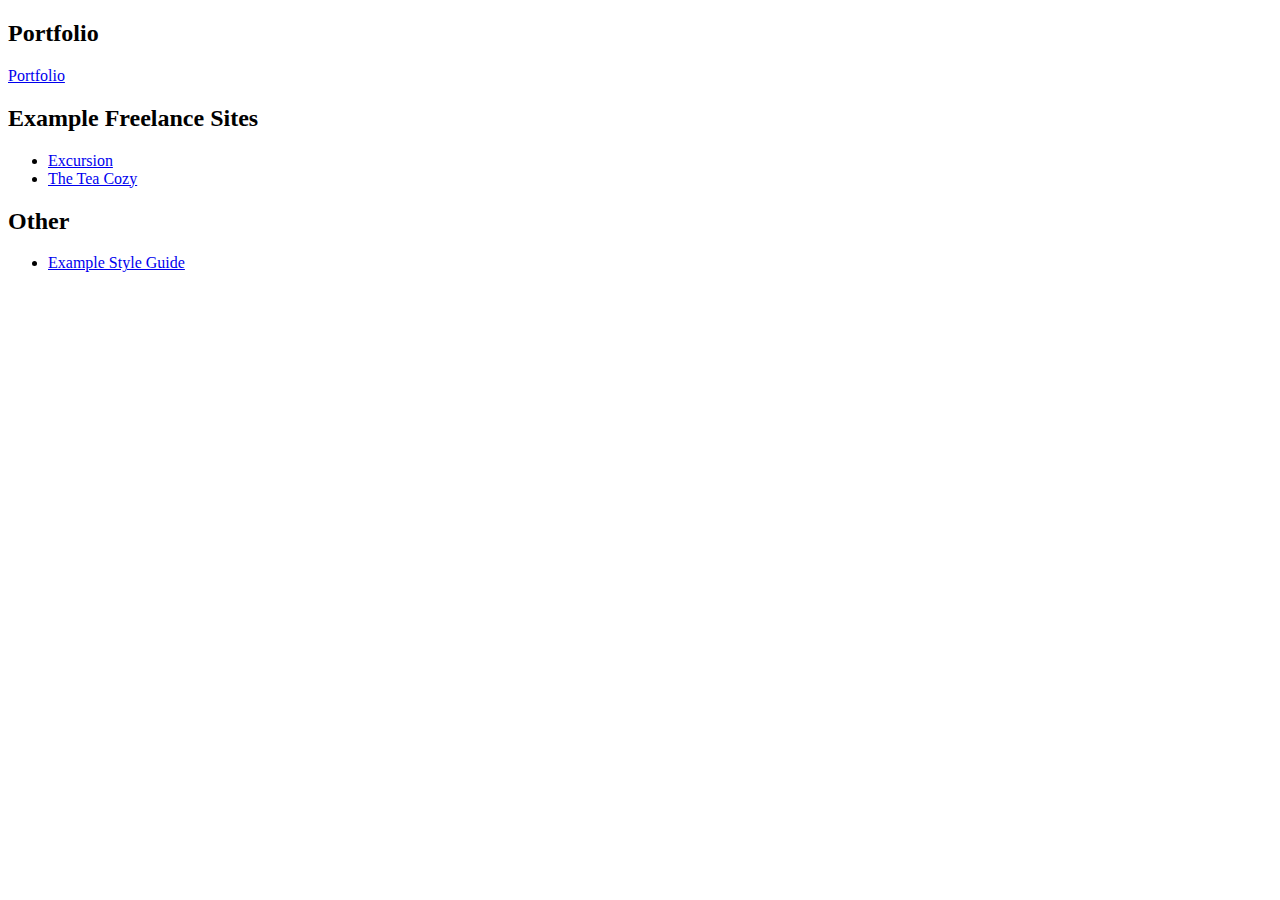
<file: index.html>
<!DOCTYPE html>
<html>
  <body>
    <h2>Portfolio</h2>
    <a href="https://nolopasaro.github.io/portfolio/portfolio.html"
      >Portfolio</a
    >
    <h2>Example Freelance Sites</h2>
    <ul>
      <li>
        <a href="https://nolopasaro.github.io/excursion_site/excursion.html"
          >Excursion</a
        >
      </li>
      <li>
        <a href="https://nolopasaro.github.io/tea_cozy/tea_cozy.html"
          >The Tea Cozy</a
        >
      </li>
    </ul>
    <h2>Other</h2>
    <ul>
      <li>
        <a
          href="https://nolopasaro.github.io/style_guide_example/style_guide.html"
          >Example Style Guide</a
        >
      </li>
    </ul>
  </body>
</html>
</file>
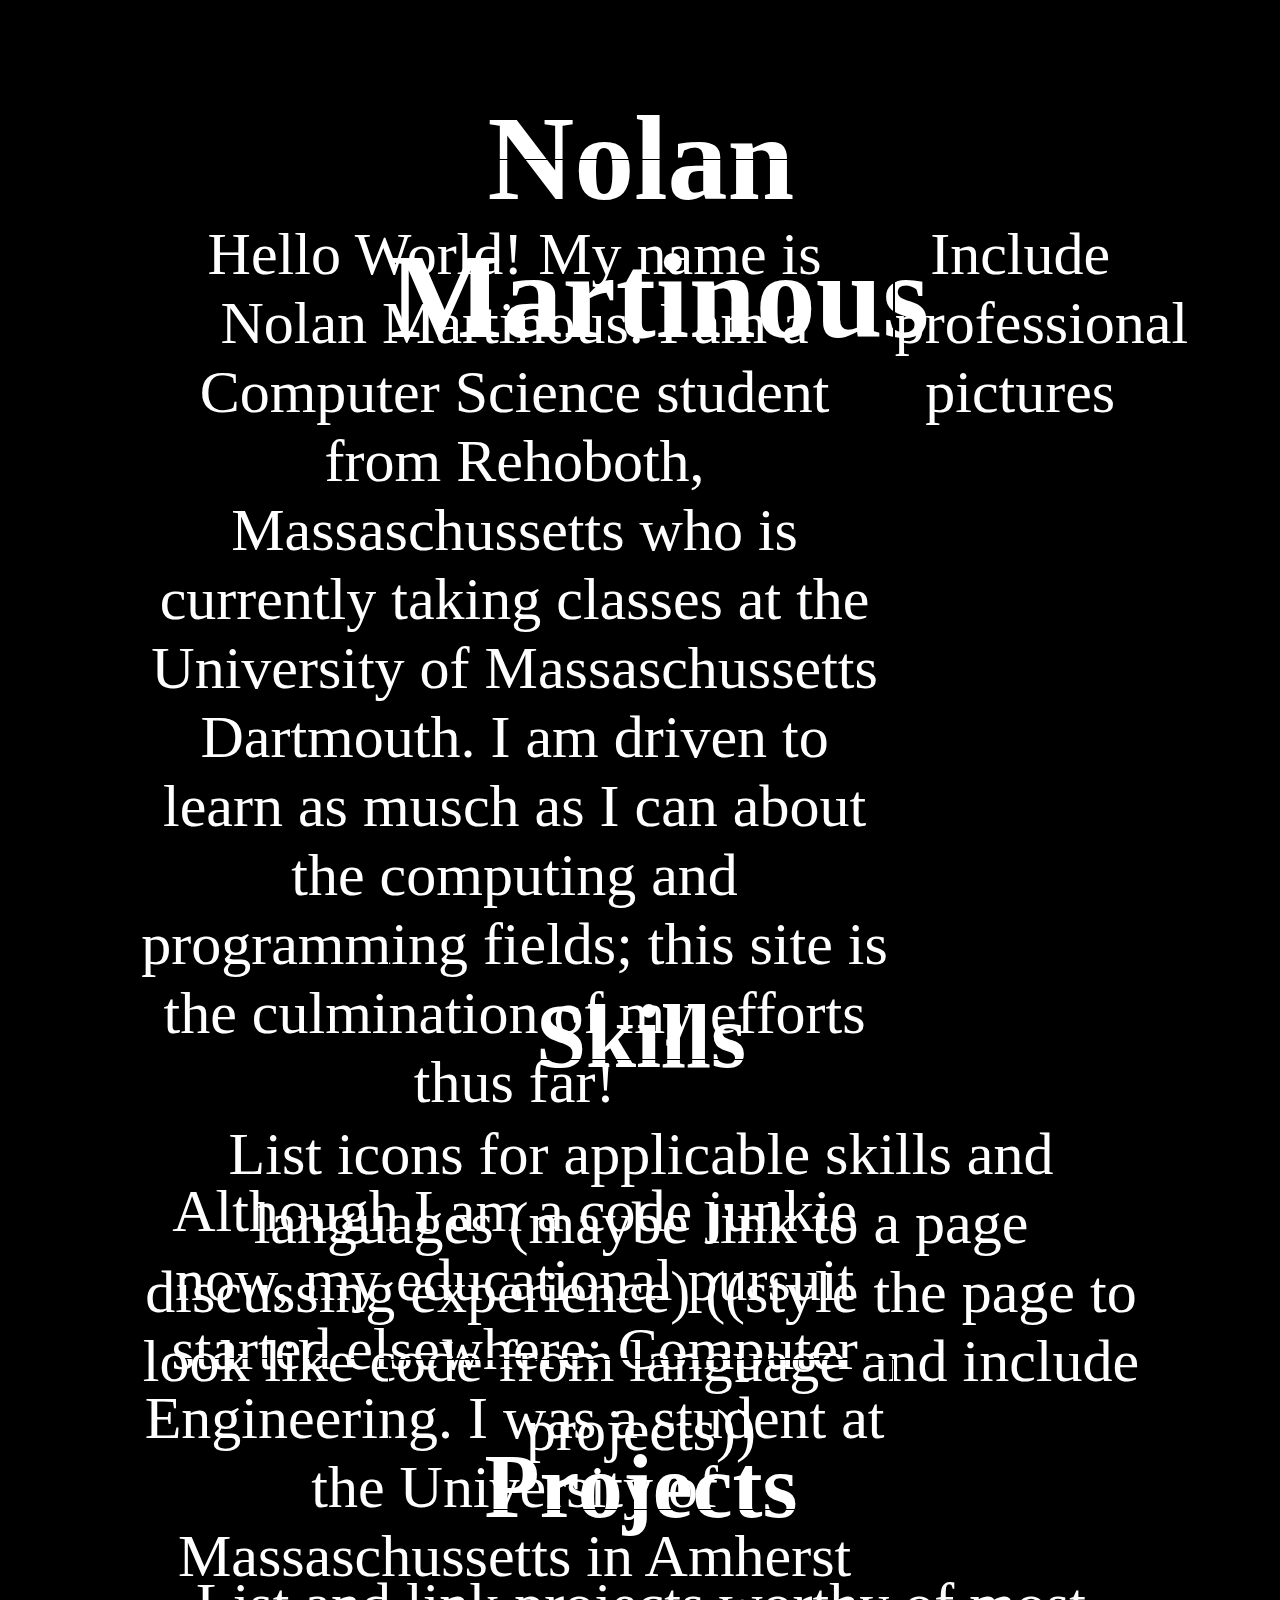
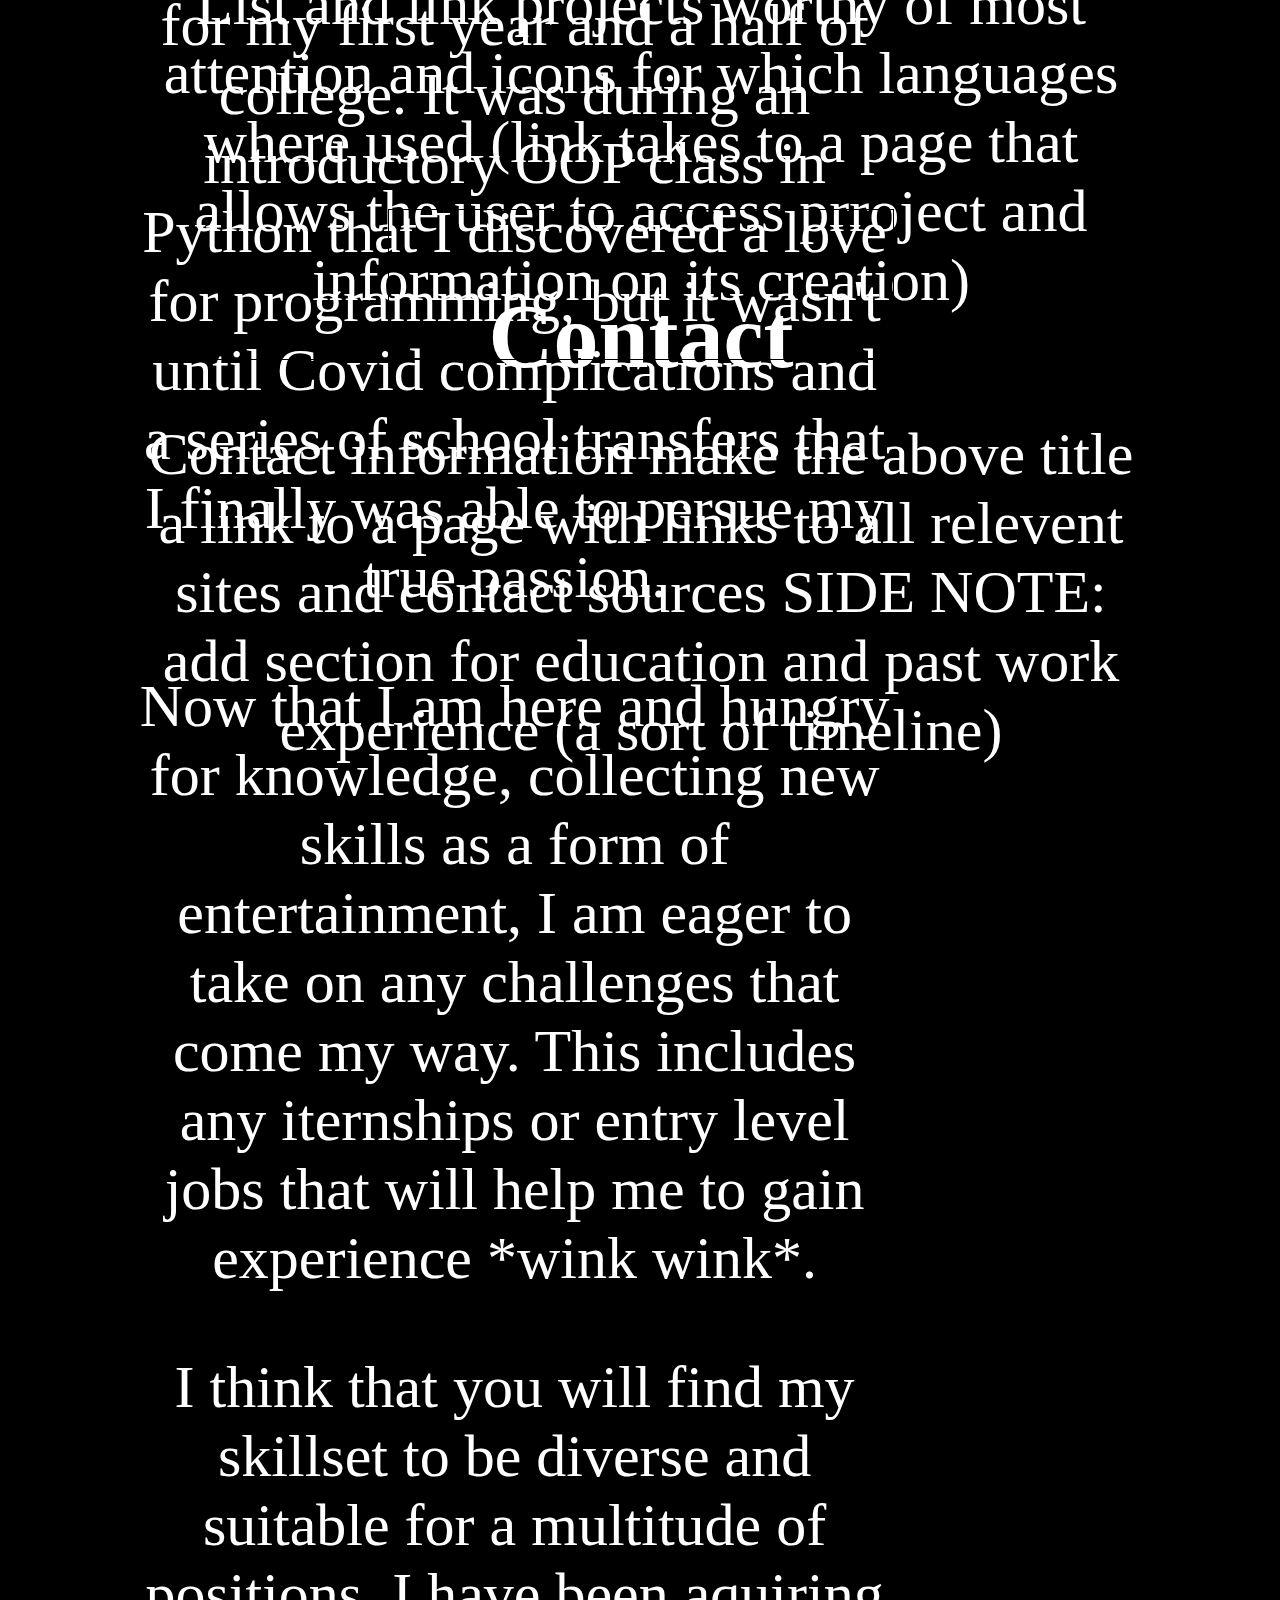
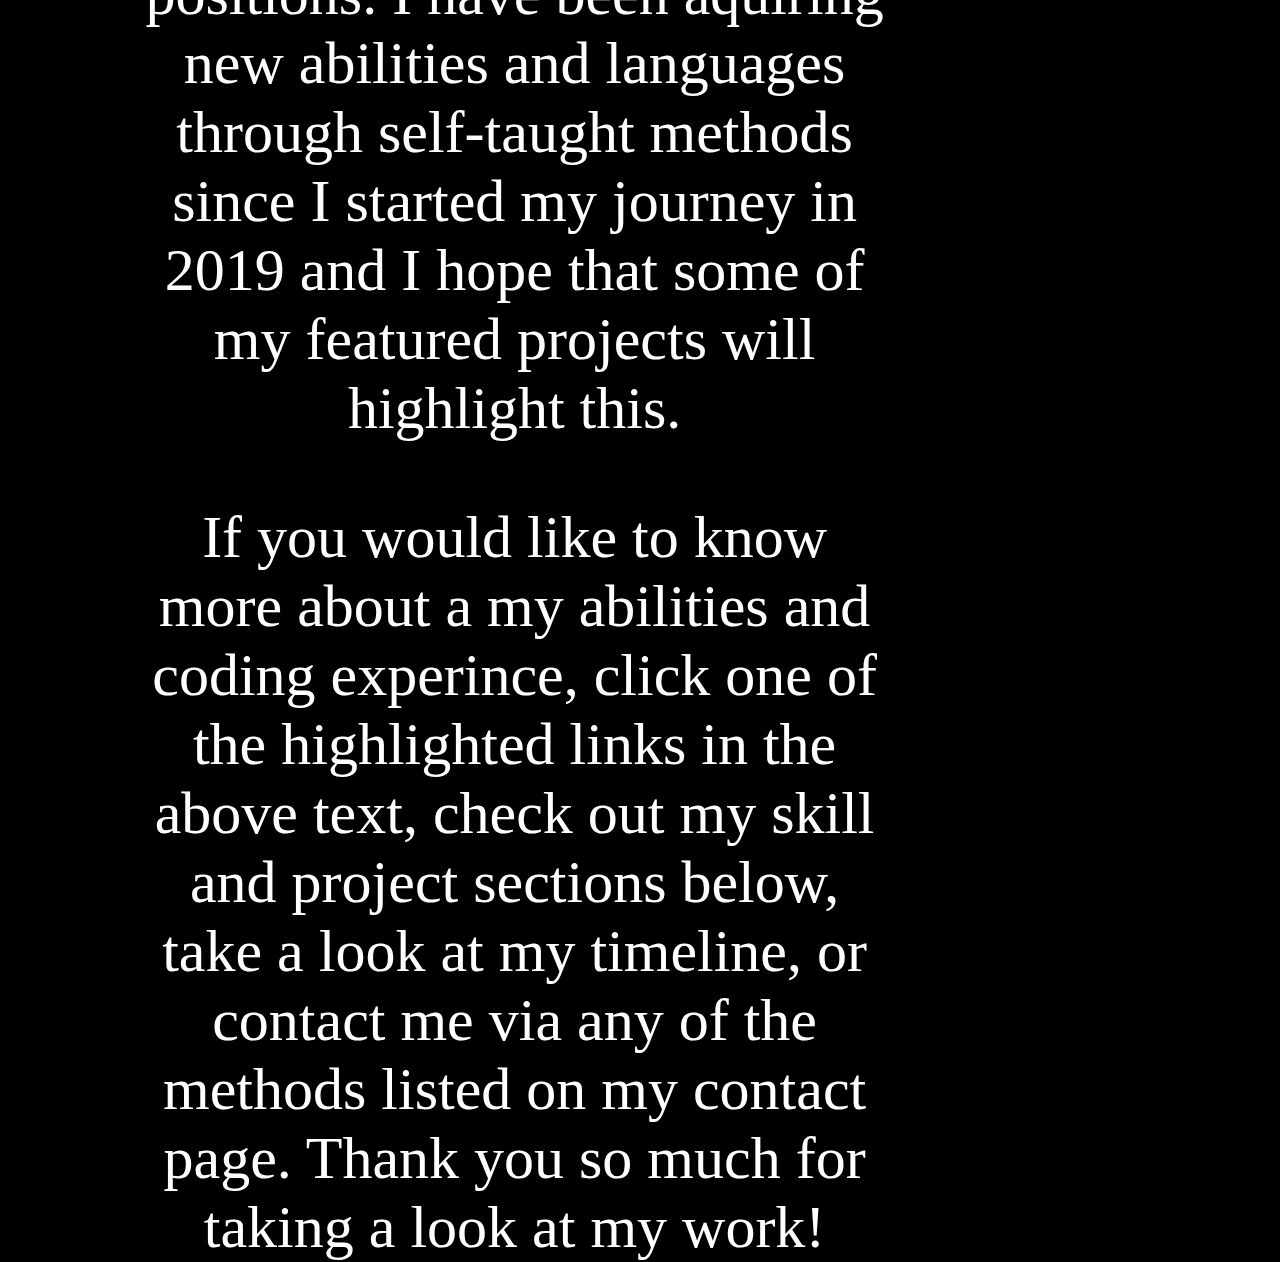
<file: portfolio/portfolio.html>
<!DOCTYPE html>
<html lang="en">
  <head>
    <meta charset="UTF-8" />
    <meta http-equiv="X-UA-Compatible" content="IE=edge" />
    <meta name="viewport" content="width=device-width, initial-scale=1.0" />
    <link href="portfolio.css" rel="stylesheet" type="text/css" />
    <title>Nolan Martinous</title>
  </head>

  <body>
    <div class="grid">
      <div class="box name">
        <h1>Nolan Martinous</h1>
      </div>

      <div class="box about">
        <p>
          Hello World! My name is Nolan Martinous. I am a Computer Science
          student from Rehoboth, Massaschussetts who is currently taking classes
          at the University of Massaschussetts Dartmouth. I am driven to learn
          as musch as I can about the computing and programming fields; this
          site is the culmination of my efforts thus far!
        </p>
        <div></div>
        <p>
          Although I am a code junkie now, my educational pursuit started
          elsewhere: Computer Engineering. I was a student at the University of
          Massaschussetts in Amherst for my first year and a half of college. It
          was during an introductory OOP class in Python that I discovered a
          love for programming, but it wasn't until Covid complications and a
          series of school transfers that I finally was able to persue my true
          passion.
        </p>
        <div></div>
        <p>
          Now that I am here and hungry for knowledge, collecting new skills as
          a form of entertainment, I am eager to take on any challenges that
          come my way. This includes any iternships or entry level jobs that
          will help me to gain experience *wink wink*.
        </p>
        <div></div>
        <p>
          I think that you will find my skillset to be diverse and suitable for
          a multitude of positions. I have been aquiring new abilities and
          languages through self-taught methods since I started my journey in
          2019 and I hope that some of my featured projects will highlight this.
        </p>
        <div></div>
        <p>
          If you would like to know more about a my abilities and coding
          experince, click one of the highlighted links in the above text, check
          out my skill and project sections below, take a look at my timeline,
          or contact me via any of the methods listed on my contact page. Thank
          you so much for taking a look at my work!
        </p>
      </div>

      <div class="box pfp">
        <p>Include professional pictures</p>
      </div>

      <div class="box skills">
        <h2>Skills</h2>
      </div>

      <div class="box skillicons">
        <p>
          List icons for applicable skills and languages (maybe link to a page
          discussing experience) ((style the page to look like code from
          language and include projects))
        </p>
      </div>

      <div class="box projects">
        <h2>Projects</h2>
      </div>

      <div class="box projectlist">
        <p>
          List and link projects worthy of most attention and icons for which
          languages where used (link takes to a page that allows the user to
          access prroject and information on its creation)
        </p>
      </div>

      <div class="box contact">
        <h2>Contact</h2>
      </div>

      <div class="box contactinfo">
        <p>
          Contact information make the above title a link to a page with links
          to all relevent sites and contact sources SIDE NOTE: add section for
          education and past work experience (a sort of timeline)
        </p>
      </div>
    </div>
  </body>
</html>
</file>
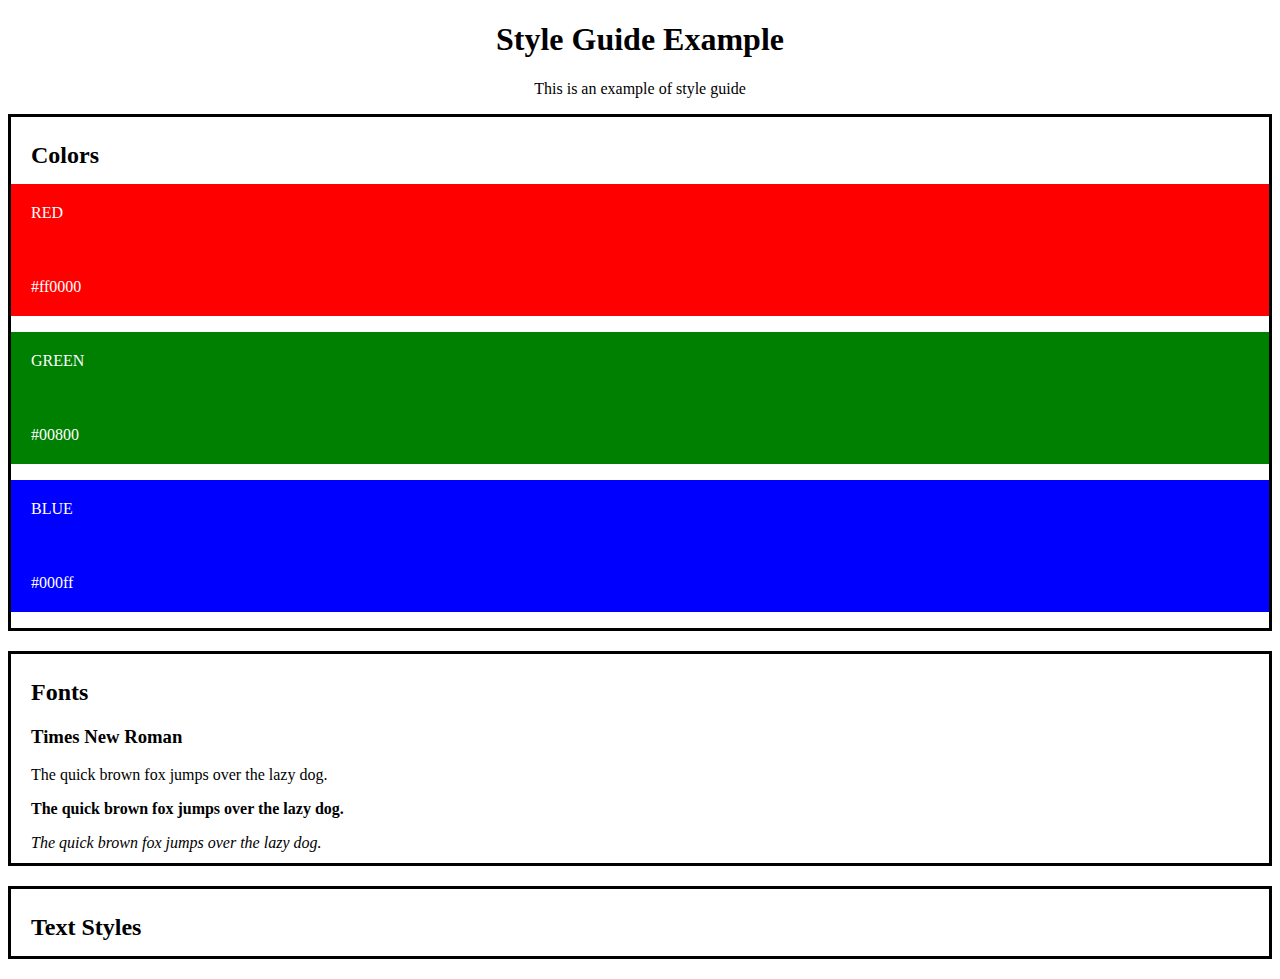
<file: style_guide_example/style_guide.html>
<!DOCTYPE html>
<html>
  <head>
    <link href="style_guide.css" rel="stylesheet" />
  </head>
  <body>
    <header>
      <h1>Style Guide Example</h1>
      <p>This is an example of style guide</p>
    </header>
    <div id="colors">
      <h2>Colors</h2>
      <div id="red">
        <p>RED</p>
        <p>#ff0000</p>
      </div>
      <div id="green">
        <p>GREEN</p>
        <p>#00800</p>
      </div>
      <div id="blue">
        <p>BLUE</p>
        <p>#000ff</p>
      </div>
    </div>
    <div id="fonts">
      <h2>Fonts</h2>
      <div id="times">
        <h3>Times New Roman</h3>
        <p>The quick brown fox jumps over the lazy dog.</p>
        <p><strong>The quick brown fox jumps over the lazy dog.</strong></p>
        <p><em>The quick brown fox jumps over the lazy dog.</em></p>
      </div>
    </div>
    <div id="textstyles">
      <h2>Text Styles</h2>
    </div>
  </body>
</html>
</file>
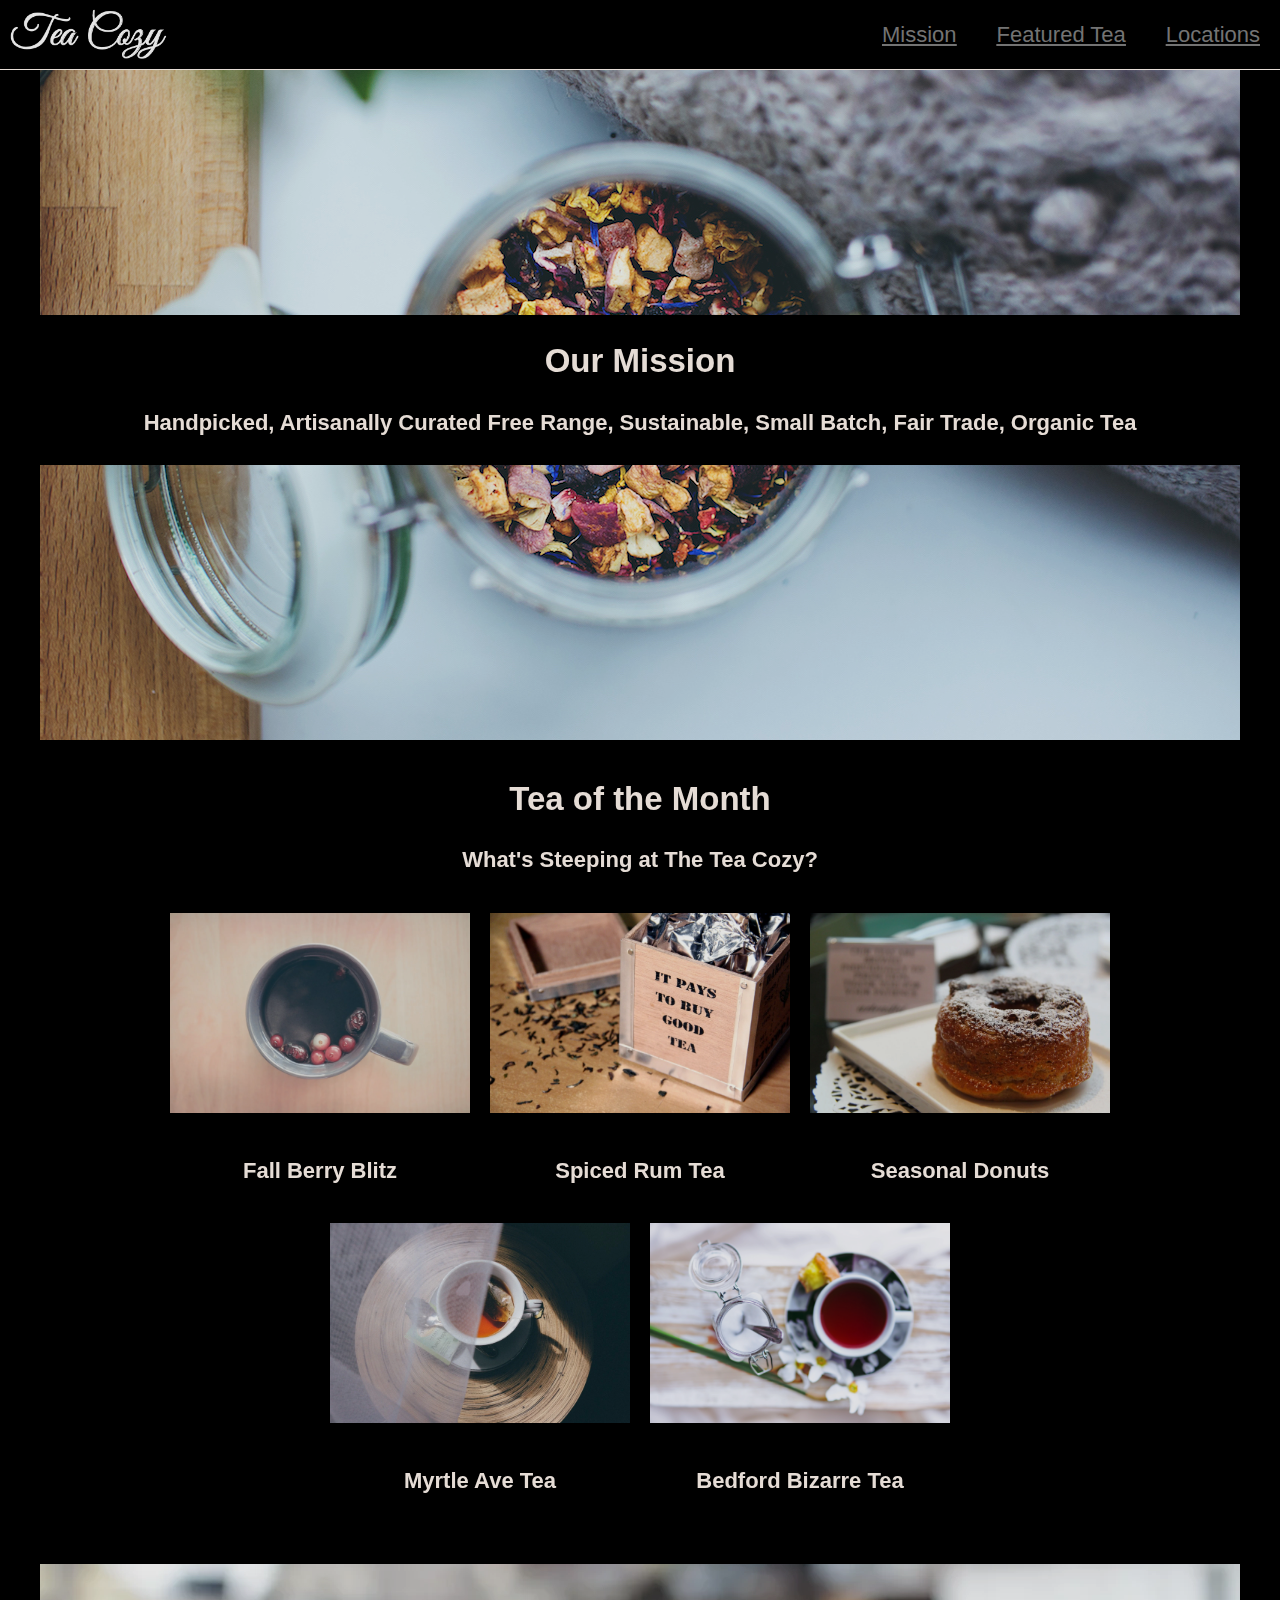
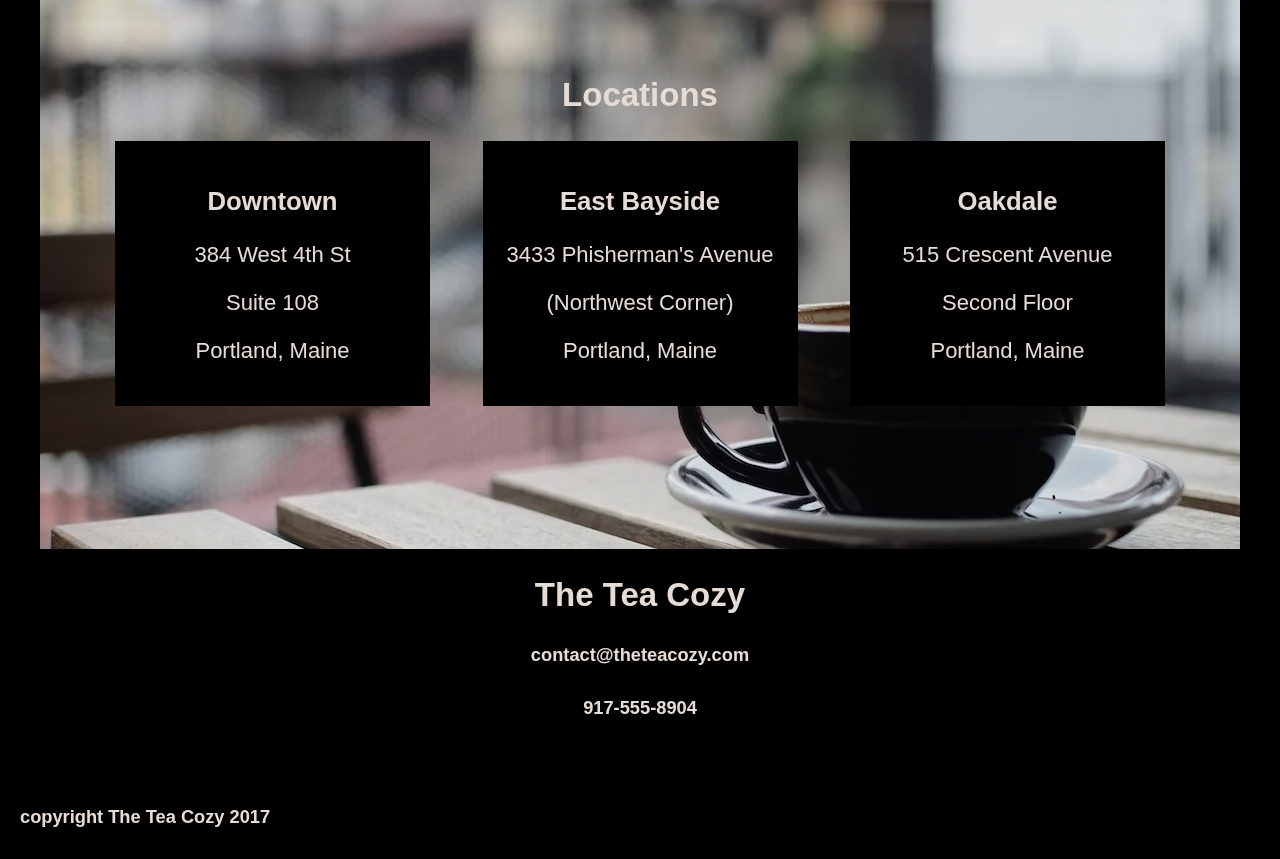
<file: tea_cozy/tea_cozy.html>
<!DOCTYPE html>
<html lang="en">
  <head>
    <meta charset="UTF-8" />
    <meta http-equiv="X-UA-Compatible" content="IE=edge" />
    <meta name="viewport" content="width=device-width, initial-scale=1.0" />
    <link href="tea_cozy.css" rel="stylesheet" type="text/css" />
    <title>Tea Cozy</title>
  </head>

  <body>
    <div class="header">
      <img class="logo" src="img-tea-cozy-logo.png" />
      <ul class="nav">
        <a href="#mission"><li>Mission</li></a>
        <a href="#featured"><li>Featured Tea</li></a>
        <a href="#locations"><li>Locations</li></a>
      </ul>
    </div>

    <div id="mission">
      <div class="mission-image">
        <div class="text-over">
          <h2>Our Mission</h2>
          <h4>
            Handpicked, Artisanally Curated Free Range, Sustainable, Small
            Batch, Fair Trade, Organic Tea
          </h4>
        </div>
      </div>
    </div>

    <div id="featured">
      <h2>Tea of the Month</h2>
      <h4>What's Steeping at The Tea Cozy?</h4>
    </div>

    <div class="tea-container">
      <div class="tea">
        <img src="img-berryblitz.jpg" />
        <h4>Fall Berry Blitz</h4>
      </div>

      <div class="tea">
        <img src="img-spiced-rum.jpg" />
        <h4>Spiced Rum Tea</h4>
      </div>

      <div class="tea">
        <img src="img-donut.jpg" />
        <h4>Seasonal Donuts</h4>
      </div>

      <div class="tea">
        <img src="img-myrtle-ave.jpg" />
        <h4>Myrtle Ave Tea</h4>
      </div>

      <div class="tea">
        <img src="img-bedford-bizarre.jpg" />
        <h4>Bedford Bizarre Tea</h4>
      </div>
    </div>

    <div id="locations"></div>

    <div class="locations-img">
      <div class="locations-text">
        <h2>Locations</h2>
      </div>

      <div class="locations-container">
        <div class="location">
          <h3>Downtown</h3>
          <p>384 West 4th St</p>
          <p>Suite 108</p>
          <p>Portland, Maine</p>
        </div>

        <div class="location">
          <h3>East Bayside</h3>
          <p>3433 Phisherman's Avenue</p>
          <p>(Northwest Corner)</p>
          <p>Portland, Maine</p>
        </div>

        <div class="location">
          <h3>Oakdale</h3>
          <p>515 Crescent Avenue</p>
          <p>Second Floor</p>
          <p>Portland, Maine</p>
        </div>
      </div>
    </div>

    <div class="contact">
      <h2>The Tea Cozy</h2>
      <h5>contact@theteacozy.com</h5>
      <h5>917-555-8904</h5>
    </div>

    <div class="copyright">
      <h5>copyright The Tea Cozy 2017</h5>
    </div>
  </body>
</html>
</file>
<file: portfolio/portfolio.css>
html {
  background-color: black;
  color: white;
}

.grid {
  display: grid;
  width: 100%;
  height: auto;
  grid-template: repeat(15, 150px) / repeat(10, 1fr);
  border: black 1px solid;
  text-align: center;
}

.box {
  border: black 1px solid;
  font-size: 60px;
}

.name {
  grid-area: 1 / 4 / 1 / 8;
}

.about {
  grid-area: 2 / 2 / 7 / 8;
}

.pfp {
  grid-area: 2 / 8 / 7 / 10;
}

.skills {
  grid-area: 7 / 4 / 7 / 8;
}

.skillicons {
  grid-area: 8 / 2 / 10 / 10;
}

.projects {
  grid-area: 10 / 4 / 10 / 8;
}

.projectlist {
  grid-area: 11 / 2 / 13 / 10;
}

.contact {
  grid-area: 13 / 4 / 13 / 8;
}

.contactinfo {
  grid-area: 14 / 2 / 16 / 10;
}
</file>
<file: style_guide_example/style_guide.css>
header {
  position: relative;
  text-align: center;
  top: 0px;
}

#colors {
  border: solid black;
  font-family: Georgia, "Times New Roman", Times, serif;
}

h2 {
  position: relative;
  left: 20px;
  top: 5px;
}

#colors p {
  color: white;
  padding: 20px 20px;
}

#red {
  background-color: red;
}

#green {
  background-color: green;
}

#blue {
  background-color: blue;
}

#fonts {
  margin: 20px 0px;
  border: solid black;
  font-family: Georgia, "Times New Roman", Times, serif;
}

#fonts h3,
#fonts p {
  position: relative;
  left: 20px;
  top: 5px;
}

#times {
  font-family: "Times New Roman", Times, serif;
}

#textstyles {
  margin: 20px 0px;
  border: solid black;
  font-family: Georgia, "Times New Roman", Times, serif;
}
</file>
<file: tea_cozy/tea_cozy.css>
body {
  font-family: Arial, Helvetica, sans-serif;
  font-size: 22px;
  color: seashell;
  background-color: black;
  opacity: 0.9;
  text-align: center;
  margin: 0;
}

.header {
  width: 100%;
  height: 69px;
  display: block;
  background-color: black;
  position: fixed;
  top: 0px;
  border-bottom: 1px solid seashell;
}

.logo {
  height: 50px;
  float: left;
  padding-left: 10px;
  padding-top: 9px;
}

.nav {
  float: right;
  height: 100%;
  margin: 0 auto;
}

.nav a {
  list-style: none;
  height: 100%;
  display: table;
  float: left;
  padding: 0 20px;
  color: grey;
}

.nav a li {
  display: table-cell;
  vertical-align: middle;
  color: grey;
  text-decoration: underline;
  height: 100%;
}

.mission-image {
  background-image: url("img-mission-background.jpg");
  background-repeat: no-repeat;
  background-position: center;
  height: 700px;
  max-width: 1200px;
  margin: 40px auto;
  display: flex;
}

.text-over {
  margin: auto;
  background-color: black;
  width: 100%;
}

.tea-container {
  display: inline-flex;
  height: auto;
  flex-wrap: wrap;
  max-width: 1000px;
  justify-content: center;
  align-items: center;
}

.tea img {
  height: 200px;
  width: 300px;
  padding: 10px;
}

.locations-img {
  height: 500px;
  max-width: 1200px;
  margin: 40px auto auto auto;
  padding-top: 85px;
  background-image: url("img-locations-background.jpg");
  background-repeat: no-repeat;
  background-position: center;
  background-size: cover;
}

.locations-container {
  display: flex;
  justify-content: space-between;
  max-width: 1050px;
  margin: 15px auto auto auto;
}

.location {
  width: 300px;
  padding: 20px;
  opacity: 1;
  background-color: black;
  box-sizing: border-box;
  margin-bottom: auto;
  flex-basis: 30%;
}

.contact {
  height: 200px;
}

.copyright {
  position: relative;
  float: left;
  left: 20px;
}
</file>
